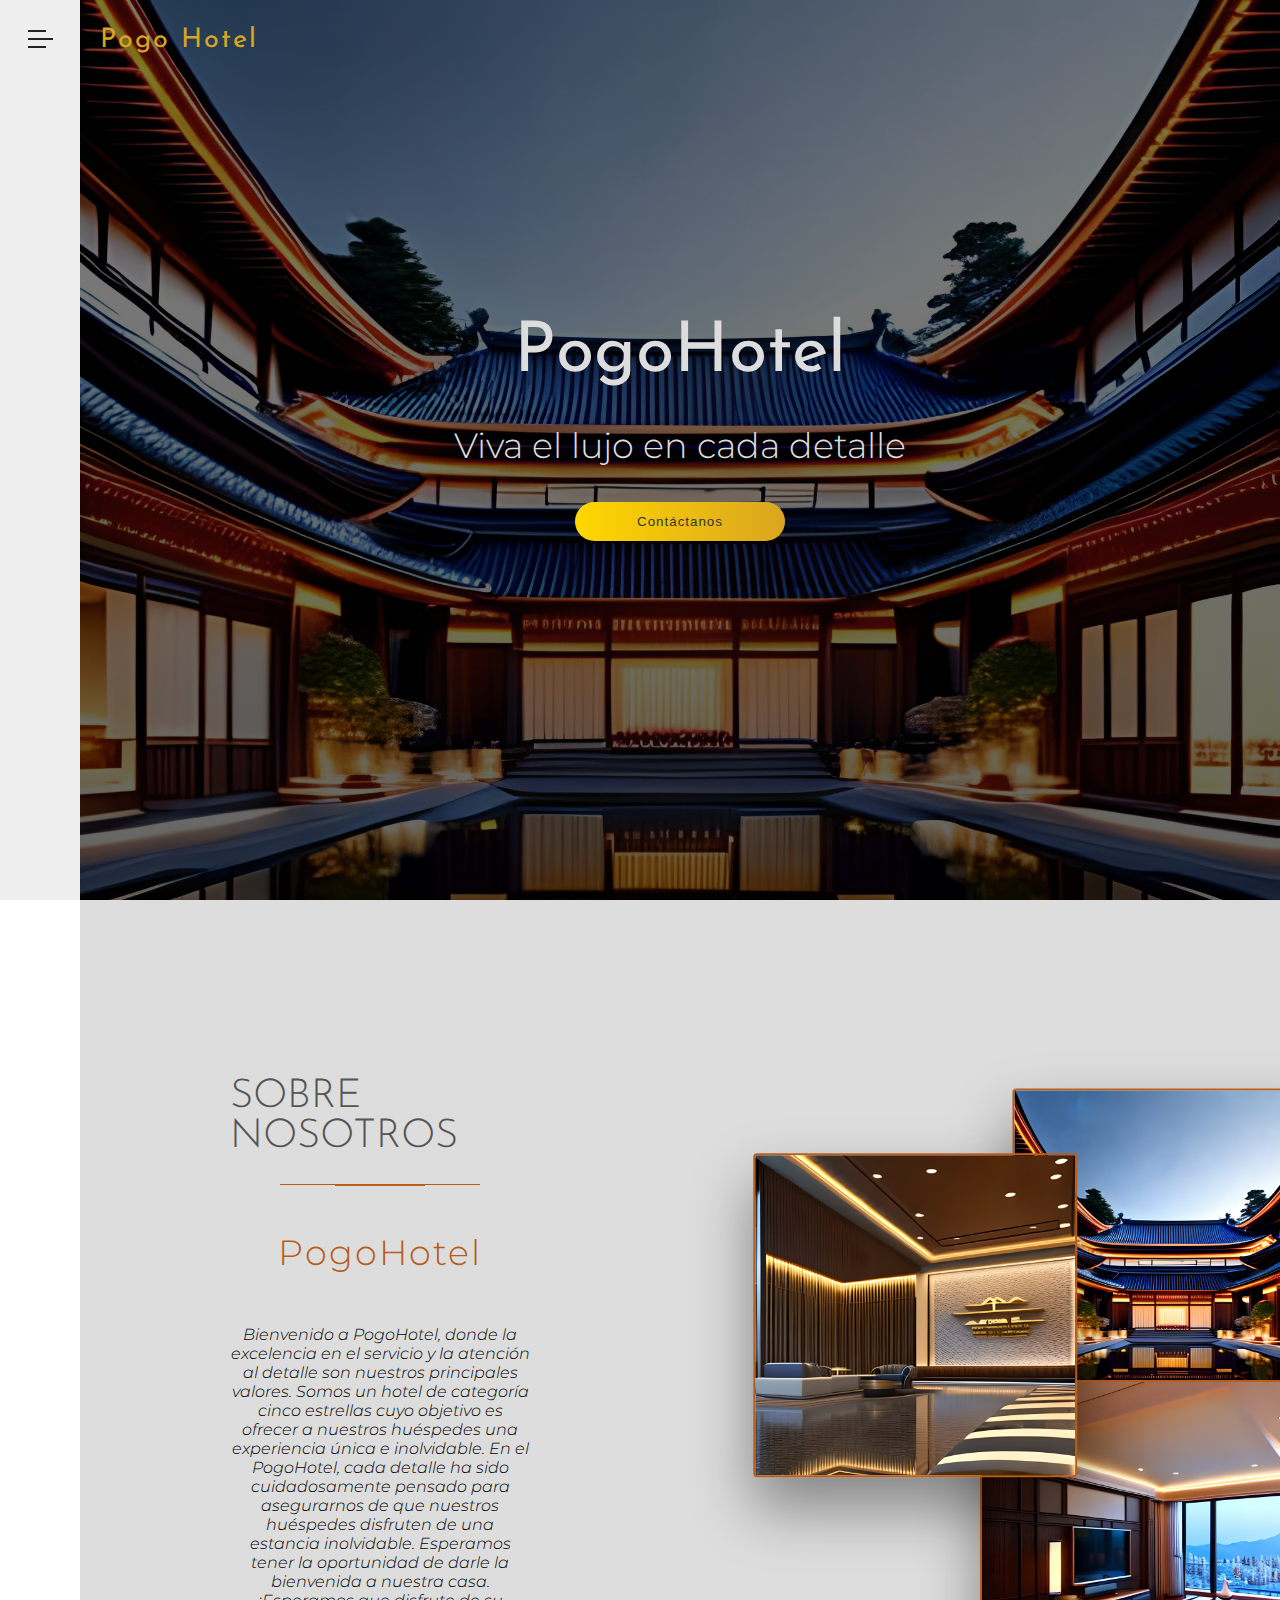
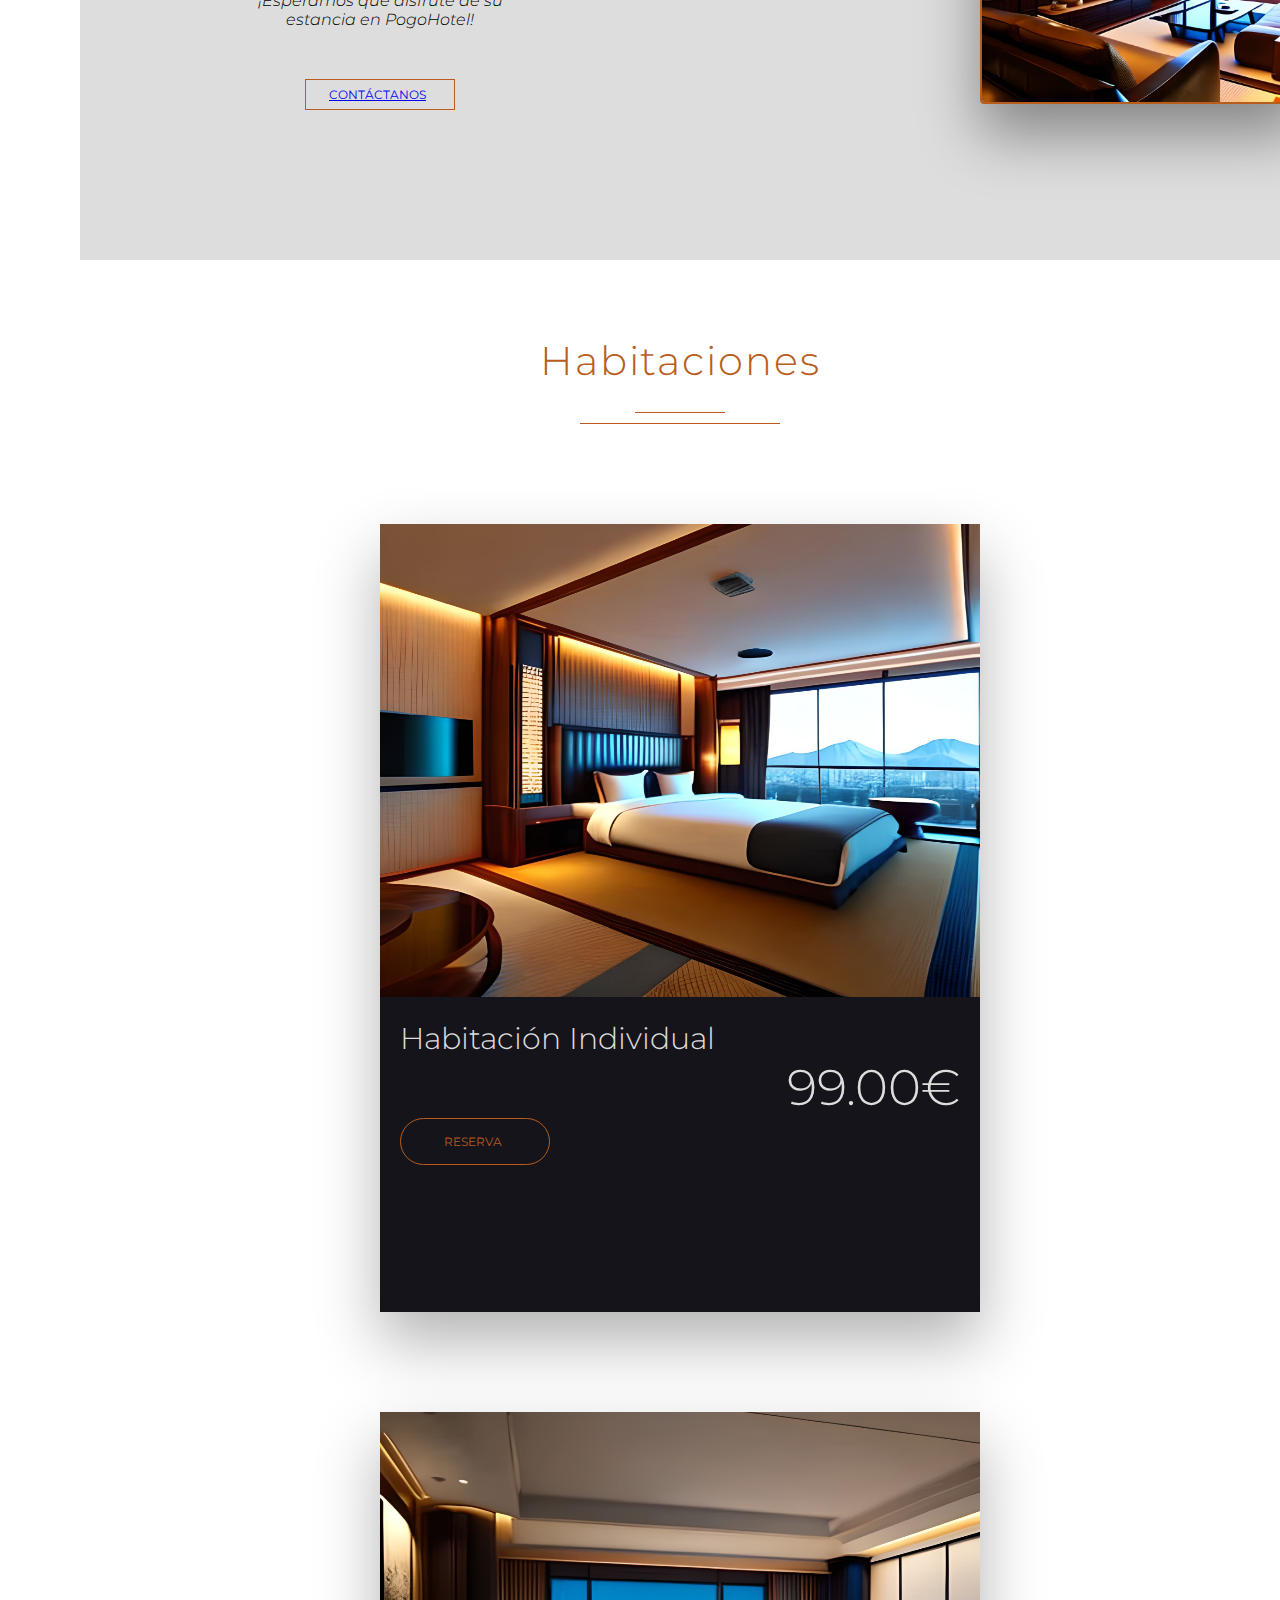
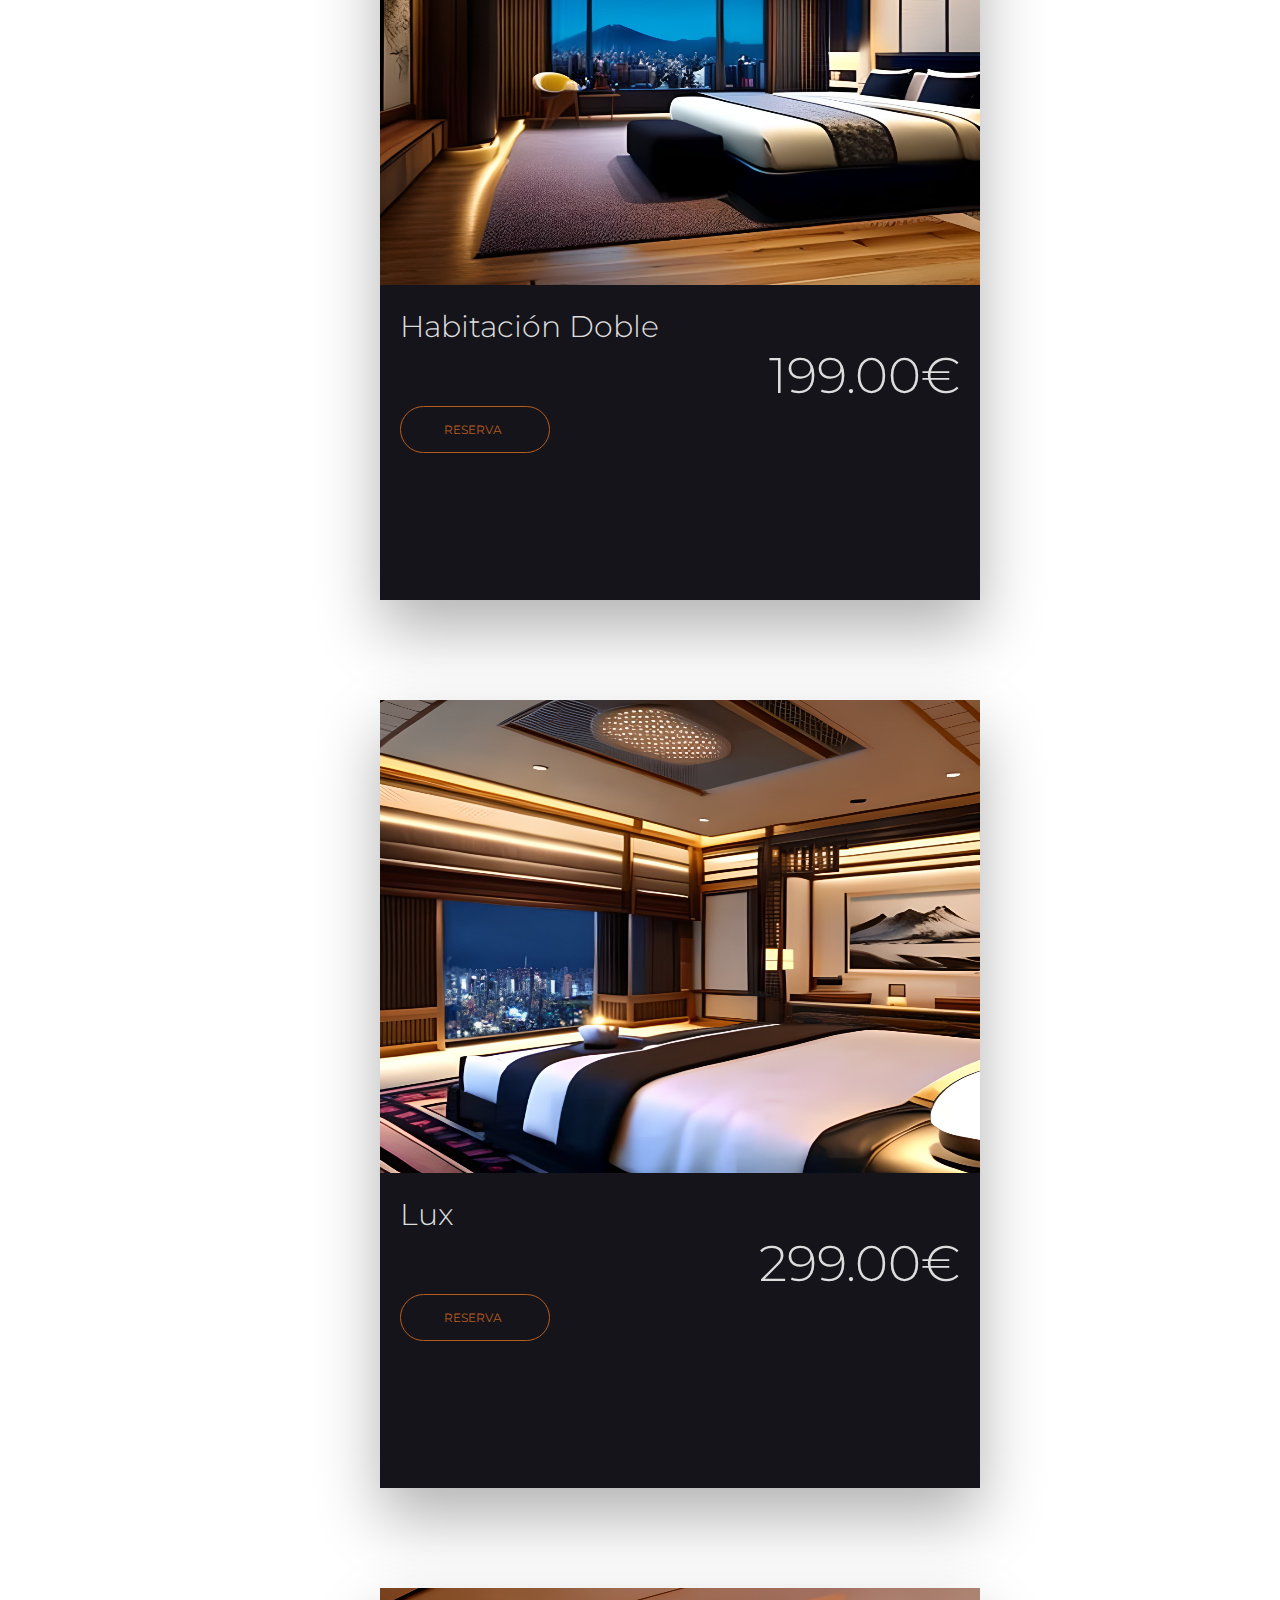
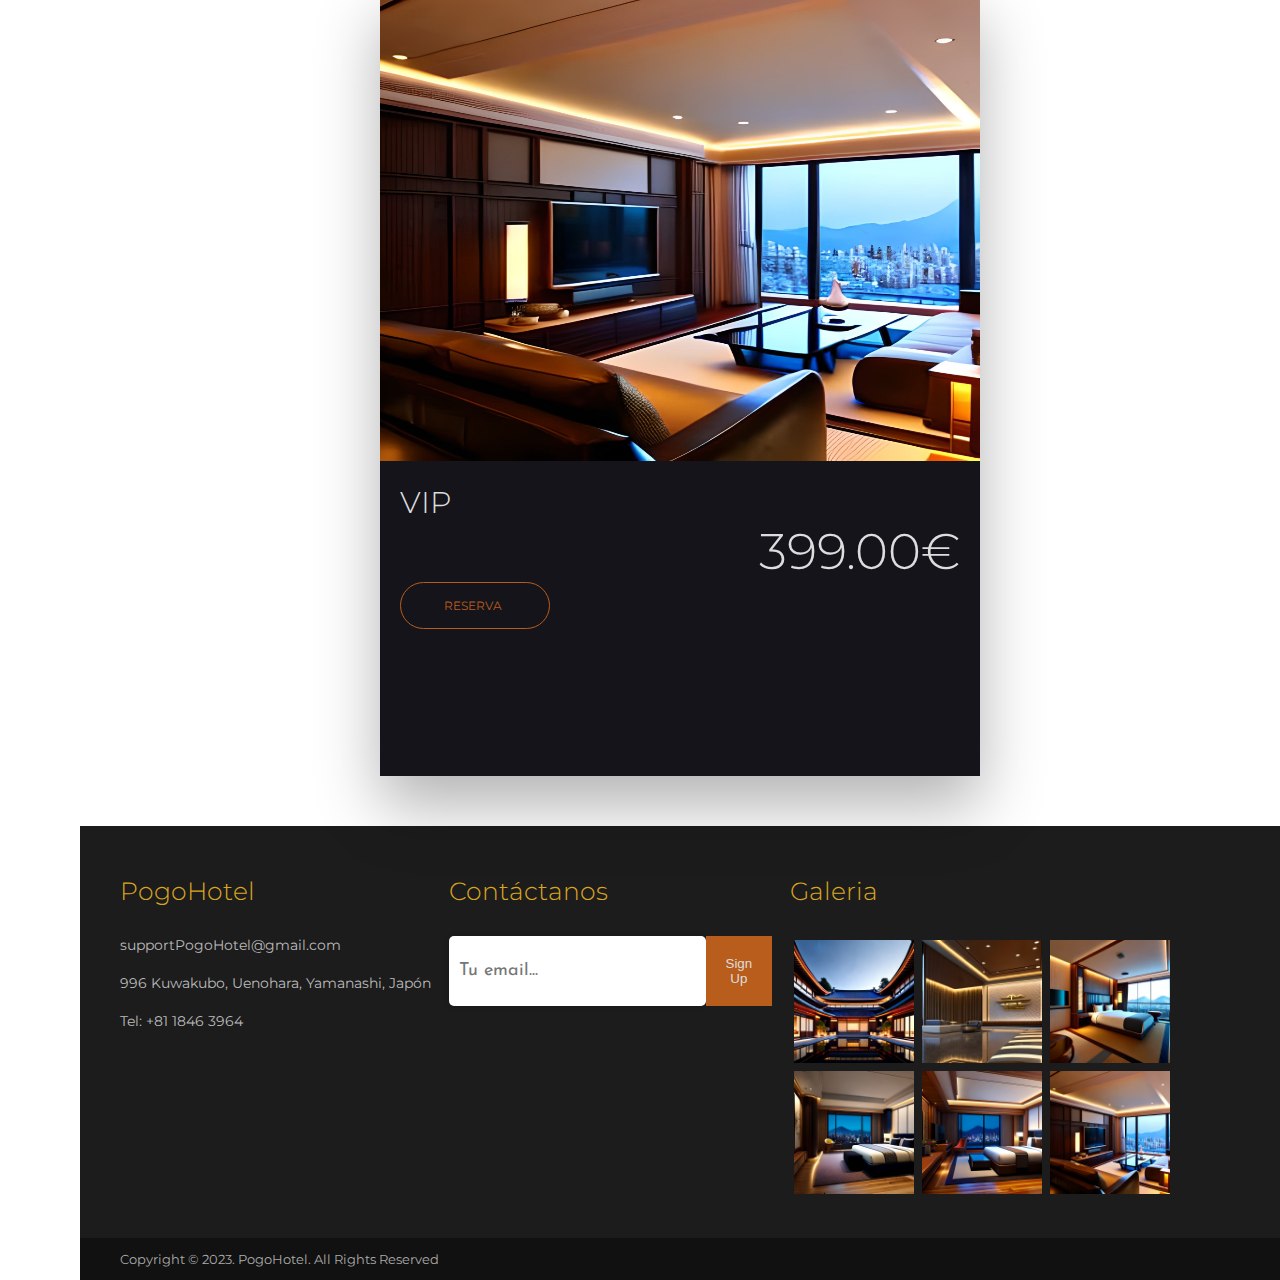
<file: index.html>
<!DOCTYPE html>
<html lang="en">
<head>
    <meta charset="UTF-8">
    <meta name="viewport" content="width=device-width, initial-scale=1.0">
    <meta http-equiv="X-UA-Compatible" content="ie=edge">
    <title>PogoHotel</title>
    <link rel="shortcut icon" type="image/png" href="img/crown.png">
    <link rel="stylesheet" href="https://use.fontawesome.com/releases/v5.2.0/css/all.css" integrity="sha384-hWVjflwFxL6sNzntih27bfxkr27PmbbK/iSvJ+a4+0owXq79v+lsFkW54bOGbiDQ" crossorigin="anonymous">
    <link href="https://fonts.googleapis.com/css?family=Montserrat:100,100i,200,200i,300,300i,400,400i,500,500i,600,600i,700" rel="stylesheet">
    <link href="https://fonts.googleapis.com/css?family=Josefin+Sans:100,100i,300,300i,400,400i,600,600i,700,700i" rel="stylesheet">
    <link rel="stylesheet" href="css/style.css">
</head>
<body>
   
    <!-- navbar  -->
    <div class="navbar">

        <input type="checkbox" class="checkbox" id="click" hidden>

        <!-- sidebar -->
        <div class="sidebar">
            <label for="click">
                <div class="menu-icon">
                    <div class="line line-1"></div>
                    <div class="line line-2"></div>
                    <div class="line line-3"></div>
                </div>
            </label>
        </div>
        <!-- end of sidebar -->
      
      <!--navigation-->
      <nav class="navigation">
        <div class="navigation-header">
          <h1 class="navigation-heading">PogoHotel</h1>
          
          <form class="navigation-search">
            <input type="text" class="navigation-search-input"/>
            <button class="navigation-search-btn">
              <i class="fas fa-search"></i>
            </button>
          </form>
        </div>
        
        <ul class="navigation-list">
          <li class="navigation-item">
            <a href="#" class="navigation-link">Inicio</a>
          </li>
          <li class="navigation-item">
            <a href="#habitaciones" class="navigation-link">Habitaciones</a>
          </li>
          <li class="navigation-item">
            <a href="./php/contactanos.php" class="navigation-link">contáctanos</a>
          </li>
        </li>
        <li class="navigation-item">
          <a href="./php/login.php" class="navigation-link">trabajadores</a>
        </li>
        </ul>
        
        <div class="copyright">
          <p>&copy2023 PogoHotel. All rights reserved</p>
        </div>
      </nav>
    </div>
    <!-- end of navbar  -->      
    
  <!--header -->
  <header class="header">
    <div class="brand">
      <h3 class="hotel-heading">Pogo Hotel</h3>
    </div>
    
    <div class="banner">
      <h1 class="banner-heading">PogoHotel</h1>
      <p class="banner-paragraph">Viva el lujo en cada detalle</p>
      <a href="./php/contactanos.php"><button class="banner-button">Contáctanos</button></a>
    </div>
  </header>
   <!--end of header -->

  <!-- About Us-->
  <section class="about-us">
    <div class="about-us-content">
      <h1 class="about-us-heading">Sobre Nosotros</h1>
      <div class="underline">
        <div class="big-underline"></div>
        <div class="small-underline"></div>
      </div>
      
      <h3 class="sub-heading">PogoHotel</h3>
      <p class="about-us-paragraph">Bienvenido a PogoHotel, donde la excelencia en el servicio y la atención al detalle son nuestros principales valores. 
        Somos un hotel de categoría cinco estrellas cuyo objetivo es ofrecer a nuestros huéspedes una experiencia única e inolvidable. En el PogoHotel, cada detalle ha sido cuidadosamente 
        pensado para asegurarnos de que nuestros huéspedes disfruten de una estancia inolvidable. 
        Esperamos tener la oportunidad de darle la bienvenida a nuestra casa. ¡Esperamos que disfrute de su estancia en PogoHotel!
      </p>
      <a href="./php/contactanos.php"><button class="about-us-btn">Contáctanos<i class="fas fa-angle-double-right btn-arrow"></i></a>
      </button>
      </div>
      <figcaption class="about-us-images">
        <img src="images/1.jpg" class="image image-1"/>
        <img src="images/2.jpg" class="image image-2"/>
        <img src="images/6.jpg" class="image image-4"/>
      </figcaption>
    
  </section>  
  <!-- end of About Us -->
  
  <!--Rooms-->
  <section id="habitaciones" class="rooms">
    <div class="common-header">
      <h1 class="common-heading">Habitaciones</h1>
      <div class="underline">
        <div class="small-underline"></div>
        <div class="big-underline"></div>
      </div>
    </div>
     <div class="rooms-cards-wrapper">
            <div class="room-card">
                <img src="images\3.jpg" class="room-img">
                <div class="room-card-content">
                    <h4 class="room-card-heading">Habitación Individual</h4>
                    <p class="room-price">99.00€</p>
                    <a href="./php/contactanos.php"><button class="room-card-btn">Reserva<i class="fas fa-angle-double-right btn-arrow"></i>
                    </button></a>
                </div>
            </div>
            <div class="room-card">
                <img src="images/4.jpg" class="room-img">
                <div class="room-card-content">
                    <h4 class="room-card-heading">Habitación Doble</h4>
                    <p class="room-price">199.00€</p>
                    <a href="./php/contactanos.php"><button class="room-card-btn">
                        reserva
                        <i class="fas fa-angle-double-right btn-arrow"></i>
                    </button></a>
                </div>
            </div>
            <div class="room-card">
                <img src="images/7.jpg" class="room-img">
                <div class="room-card-content">
                    <h4 class="room-card-heading">Lux</h4>
                    <p class="room-price">299.00€</p>
                    <a href="./php/contactanos.php"><button class="room-card-btn">
                        reserva
                        <i class="fas fa-angle-double-right btn-arrow"></i>
                    </button></a>
                </div>
            </div>
            <div class="room-card">
                <img src="images/6.jpg" class="room-img">
                <div class="room-card-content">
                    <h4 class="room-card-heading">VIP</h4>
                    <p class="room-price">399.00€</p>
                    <a href="./php/contactanos.php"><button class="room-card-btn">
                        reserva
                        <i class="fas fa-angle-double-right btn-arrow"></i>
                    </button></a>
                </div>
            </div>
        </div>    
  </section>

    <!-- footer -->
    <footer class="footer">
        <div class="main-part">
            <div class="footer-list-wrapper">
                <h3 class="footer-heading">PogoHotel</h3>
                <ul class="footer-list">
                    <li class="footer-list-item">
                        <a href="#" class="footer-list-link">
                            supportPogoHotel@gmail.com
                        </a>
                    </li>
                    <li class="footer-list-item">
                        <a href="#" class="footer-list-link">
                            996 Kuwakubo, Uenohara, Yamanashi, Japón
                        </a>
                    </li>
                    <li class="footer-list-item">
                        <a href="#" class="footer-list-link">
                            Tel: +81 1846 3964
                        </a>
                    </li>
                </ul>
            </div>

            <div class="contact">
                <h3 class="footer-heading">Contáctanos</h3>
                <form class="footer-form">
                    <input type="text" class="footer-input" placeholder="Tu email...">
                    <a href="./php/contactanos.php"><button class="footer-btn">Sign Up</button></a>
                </form>
            </div>

            <div class="gallery">
                <h3 class="footer-heading">Galeria</h3>
                <div class="gallery-images">
                    <div class="image-wrapper">
                        <img src="images/1.jpg" class="footer-image">
                    </div>
                    <div class="image-wrapper">
                        <img src="images/2.jpg" class="footer-image">
                    </div>
                    <div class="image-wrapper">
                        <img src="images/3.jpg" class="footer-image">
                    </div>
                    <div class="image-wrapper">
                        <img src="images/4.jpg" class="footer-image">
                    </div>
                    <div class="image-wrapper">
                        <img src="images/5.jpg" class="footer-image">
                    </div>
                    <div class="image-wrapper">
                        <img src="images/6.jpg" class="footer-image">
                    </div>
                </div>
            </div>
        </div>

        <div class="creator-part">
            <div class="copyright-text">
                <p>Copyright &copy; 2023. PogoHotel. All Rights Reserved</p>
            </div>           
        </div>
    </footer>
    <!-- end of footer -->
</body>
</html>
</file>
<file: css/style.css>
/* common styles */
html {
    font-size: 62.5%;
    box-sizing: border-box;
}

.BodyContact {
    font-family:'Josefin Sans', sans-serif;
    background:linear-gradient(to top, rgba(0,0,0,.6), rgba(0,0,0,.5)), url('../images/1.jpg') center no-repeat;
    background-size:cover;
    margin: 0;
    padding: 0;
  }

.h1Contact {
    color: goldenrod;
    text-align: center;
    margin-top: 50px;
  }

.form-groupContact {
    margin-bottom: 35px;
  }

.formContact {
    max-width: 600px;
    margin: 50px auto;
    padding: 30px;
    background-color: #fff;
    border-radius: 10px;
    box-shadow: 0 0 10px rgba(0, 0, 0, 0.3);
  }

.labelContact {
    display: block;
    font-weight: bold;
    margin-bottom: 5px;
  }

.buttonContact[type="submit"] {
    display: block;
    margin: 20px auto;
    padding: 10px 20px;
    background-color: goldenrod;
    color: #000000;
    border: none;
    border-radius: 5px;
    cursor: pointer;
  }  

.buttonContact[type="submit"]:hover {
    background-color: goldenrod;
  }
  

  input[type="text"],
  input[type="tel"],
  input[type="email"],
  textarea {
    width: 100%;
    padding: 10px;
    border-radius: 5px;
    border: none;
    box-shadow: 0 0 5px rgba(0, 0, 0, 0.2);
  }

.textareaContact {
    font-family:'Josefin Sans', sans-serif;
    height: 150px;
  } 

body {
    margin: 0;
    padding: 0;
    font-family: 'Montserrat', sans-serif;
}
/* end of common styles */

/* navbar */
/* sidebar */
.sidebar {
    width: 8rem;
    height: 100%;
    background-color: #eee;
    position: fixed;
    display: flex;
    flex-direction: column;
    justify-content: space-between;
    align-items: center;
    z-index: 10;
}

.menu-icon {
    margin-top: 3rem;
    cursor: pointer;
}

.line {
    height: .2rem;
    width: 2.5rem;
    background-color: #222;
    margin-bottom: .6rem;
}

.line-1, .line-3 {
    width: 1.8rem;
    transition: all .4s;
}

.menu-icon:hover .line {
    width: 2.5rem;
}

.social-link {
    font-size: 2rem;
    color: #777;
    transition: color .3s;
}

.social-link:hover {
    color: #deaa86;
}

.year {
    margin-bottom: 1rem;
    font-size: 1.5rem;
    color: #555;
}
/* end of sidebar */

/* navigation */
.navigation {
    position: fixed;
    left: -32rem;
    width: 40rem;
    height: 100%;
    background: linear-gradient(to top, rgba(34, 32, 41, 1), rgba(34, 32, 41, .8)) ,url() center no-repeat;
    background-size: cover;
    display: flex;
    flex-direction: column;
    justify-content: space-between;
    align-items: center;
    transition: left .8s cubic-bezier(1, 0, 0, 1);
}

.navigation-heading {
    font-family: 'Josefin Sans', sans-serif;
    font-size: 3.5rem;
    font-weight: 300;
    letter-spacing: .2rem;
    color: goldenrod;
    text-align: center;
}

.navigation-search {
    position: relative;
}

.navigation-search-input {
    width: 30rem;
    padding: 1rem 2rem;
    background-color: rgba(0, 0, 0, .3);
    font-family: 'Josefin Sans', sans-serif;
    font-size: 1.6rem;
    color: goldenrod;
    letter-spacing: .1rem;
    outline: none;
    border: .1rem solid #555;
    border-radius: 10rem;
    transition: background-color .3s;
}

.navigation-search-input:focus {
    background-color: rgba(0, 0, 0, .1);
}

.navigation-search-btn {
    border: none;
    background-color: transparent;
    color: goldenrod;
    font-size: 1.7rem;
    position: absolute;
    top: 1rem;
    right: 1rem;
    cursor: pointer;
}

.navigation-search-btn:focus {
    outline: none;
}

.navigation-list {
    list-style: none;
    padding: 0;
    height: 28rem;
    display: flex;
    flex-direction: column;
    justify-content: space-between;
    align-items: center;
}

.navigation-item {
    position: relative;
}

.navigation-link {
    color: #fff;
    font-size: 1.6rem;
    font-weight: 400;
    letter-spacing: .1rem;
    text-transform: uppercase;
    text-decoration: none;
    transition: color .5s;
}

.navigation-link::before {
    content: "";
    width: 0rem;
    height: .1rem;
    background-color: goldenrod;
    position: absolute;
    top: 1rem;
    left: -4rem;
    transition: width .5s cubic-bezier(1, 0, 0, 1);
}

.navigation-link::after {
    content: "";
    width: 0rem;
    height: .1rem;
    background-color: goldenrod;
    position: absolute;
    top: 1rem;
    right: -4rem;
    transition: width .5s cubic-bezier(1, 0, 0, 1);
}

.navigation-link:hover {
    color: goldenrod;
}

.navigation-link:hover::before,
.navigation-link:hover::after {
    width: 3rem;
}

.copyright {
    color: #fff;
    font-size: 1.2rem;
    margin-bottom: 1.5rem;
}

.checkbox:checked ~ .navigation {
    left: 8rem;
}

.checkbox:checked ~ .sidebar .line-1 {
    transform: rotate(-405deg) translate(-5px, 6px);
    width: 2.5rem;
}

.checkbox:checked ~ .sidebar .line-2 {
    opacity: 0;
}

.checkbox:checked ~ .sidebar .line-3 {
    transform: rotate(405deg) translate(-5px, -6px);
    width: 2.5rem;
}
/* end of navigation */
/* end of navbar */

/*Header*/
.header{
  margin-left:8rem;
  height:100vh;
  background:linear-gradient(to top, rgba(0,0,0,.6), rgba(0,0,0,.5)), url('../images/1.jpg') center no-repeat;
  background-size:cover;
}

.brand{
  display:flex;
  cursor:pointer;
}

.hotel-heading{
  font-family:'Josefin Sans', sans-serif;
  font-size:2.7rem;
  font-weight:400;
  color: goldenrod;
  letter-spacing:.2rem;
  margin-left: 2rem;
}

.banner{
  color:#ddd;
  height:65rem;
  display:flex;
  flex-direction:column;
  align-items:center;
  justify-content:center;
}
.banner-heading{
  font-family:'Josefin Sans', sans-serif;
  font-size:7rem;
  font-weight:400;
  margin-bottom:0;
  animation:anim 2s;
}
.banner-paragraph{
  font-size:3.5rem;
  font-weight:300;
  animation:anim 1.5s .5s backwards;
}
.banner-button{
  width:21rem;
  padding:1.2rem 2rem;
  color:#333;
  letter-spacing:.1rem;
  border:none;
  outline:none;
  border-radius:10rem;
  background:linear-gradient(to right, gold, goldenrod);
  cursor:pointer;
  animation:anim 1s 1s backwards;
}
.banner-button:hover{
  background:linear-gradient(to left, golden, goldenrod);
}
.banner-button:active{
  transform:translatey(.2rem);
}

/*end of header*/

/*About Us*/
.about-us {
    margin-left: 8rem;
    display: flex;
    background-color: #ddd;
}

.about-us-content {
    flex: 0 1 50%;
    display: flex;
    flex-direction: column;
    justify-content: center;
    align-items: center;
    padding: 15rem;
    box-sizing: border-box;
}

.about-us-heading {
    font-family: 'Josefin Sans', sans-serif;
    font-size: 4rem;
    font-weight: 300;
    text-transform: uppercase;
    color: #555;
}



.sub-heading {
    font-size: 3.5rem;
    font-weight: 300;
    letter-spacing: .2rem;
    color: #b85d1c;
}

.about-us-paragraph {
    font-size: 1.6rem;
    font-style: italic;
    font-weight: 300;
    text-align: center;
    margin-bottom: 5rem;
}

.about-us-btn {
    width: 15rem;
    padding: .7rem .5rem;
    font-family: 'Montserrat', sans-serif;
    font-size: 1.2rem;
    text-transform: uppercase;
    color: #b85d1c;
    background-color: transparent;
    border: .1rem solid #b85d1c;
    outline: none;
    cursor: pointer;
}

.btn-arrow {
    margin-left: .5rem;
    transition: margin-left .4s;
}

.about-us-btn:hover .btn-arrow {
    margin-left: 1.5rem;
}

.about-us-images {
    flex: 1 1;
    position: relative;
}

.image {
    width: 32rem;
    position: absolute;
    top: 50%;
    left: 50%;
    box-shadow: 0 3rem 6rem rgba(0, 0, 0, .4);
    border-radius: .4rem;
    border: .2rem solid #b85d1c;
}

.image-1 {
    transform: translate(10%, -90%);
}

.image-2 {
    transform: translate(-70%, -70%);
  z-index:1;
}

.image-3 {
    transform: translate(-90%, 30%);
}

.image-4 {
    transform: translate(-10%-30%);
}
/* end of about us */

/* common header */
.common-header {
    padding: 5rem;
    text-align: center;
    color: #b85d1c;
}

.common-heading {
    font-size: 4rem;
    font-weight: 300;
    letter-spacing: .2rem;
}

.small-underline {
    width: 9rem;
    height: .1rem;
    margin: 0 auto 1rem auto;
    background-color: #b85d1c;
}

.big-underline {
    width: 20rem;
    height: .1rem;
    margin: auto;
    background-color: #b85d1c;
}
/* end of common header */

/* rooms */
.rooms {
    margin-left: 8rem;
}

.rooms-cards-wrapper {
    display: flex;
    flex-wrap: wrap;
    justify-content: center;
}

.room-card {
    width: 60rem;
    margin: 5rem;
    background-color: #15141b;
    box-shadow: 0 3rem 6rem rgba(0, 0, 0, .3);
}

.room-img {
    width: 100%;
  height:60%;
}

.room-card-content {
    color: #ddd;
    padding: 2rem;
}

.room-card-heading {
    margin: 0;
    font-size: 3rem;
    font-weight: 300;
}

.room-card-paragraph {
    font-size: 1.5rem;
    color: #777;
}

.room-price {
    font-size: 5rem;
    font-weight: 300;
    text-align: right;
    margin: 0;
}

.room-card-btn {
    width: 15rem;
    padding: 1.5rem 1rem;
    font-family: 'Montserrat', sans-serif;
    font-size: 1.2rem;
    text-transform: uppercase;
    color: #b85d1c;
    background-color: transparent;
    border: .1rem solid #b85d1c;
    border-radius: 10rem;
    outline: none;
    cursor: pointer;
}

.rooms-btn-wrapper {
    text-align: center;
}

.rooms-btn {
    width: 20rem;
    padding: 1.5rem 1rem;
    margin: 4rem 0;
    background-color: transparent;
    text-transform: uppercase;
    color: #b85d1c;
    border: .2rem solid #b85d1c;
    outline: none;
    cursor: pointer;
    box-shadow: 0 1.5rem 6rem rgba(0, 0, 0, .2);
    transition: all .2s;
}

.rooms-btn:hover {
    color: #ddd;
    background-color: #b85d1c;
}
/* end of rooms */

/* footer */
.footer {
    margin-left: 8rem;
}

.main-part {
    display: flex;
    justify-content: space-between;
    background-color: #1c1c1c;
    padding: 4rem;
}

.footer-heading {
    font-size: 2.5rem;
    font-weight: 300;
    color: goldenrod;
    margin: 1rem 0 3rem 0;
}

.footer-list {
    list-style: none;
    padding: 0;
}

.footer-list-item {
    margin-bottom: 2rem;
}

.footer-list-link {
    font-size: 1.4rem;
    text-decoration: none;
    color: #bbb;
}

.contact p {
    font-size: 1.5rem;
    color: #bbb;
    margin-bottom: 4rem;
}

.footer-form {
    display: flex;
}

.footer-input {
    width: 25rem;
    padding: 1rem;
    font-family: 'Josefin Sans', sans-serif;
    font-size: 1.8rem;
    color: #444;
    outline: none;
}

.footer-btn {
    padding: 2rem;
    background-color: #b85d1c;
    color: #ddd;
    border: none;
}

.gallery {
    max-width: 45rem;
}

.image-wrapper {
    width: 12rem;
    margin: .4rem;
    overflow: hidden;
}

.footer-image {
    width: 100%;
    height: 100%;
    backface-visibility: hidden;
    transition: all .5s;
}

.gallery-images {
    display: flex;
    flex-wrap: wrap;
}

.footer-image:hover {
    transform: scale(1.3);
    opacity: .8;
}

.creator-part {
    display: flex;
    justify-content: space-between;
    align-items: center;
    background-color: #111;
    padding: 0 4rem;
}

.copyright-text {
    font-size: 1.3rem;
    color: #aaa;
}

.text-right {
    font-size: 1.4rem;
    color: #bbb;
}

/* end of footer */
</file>
